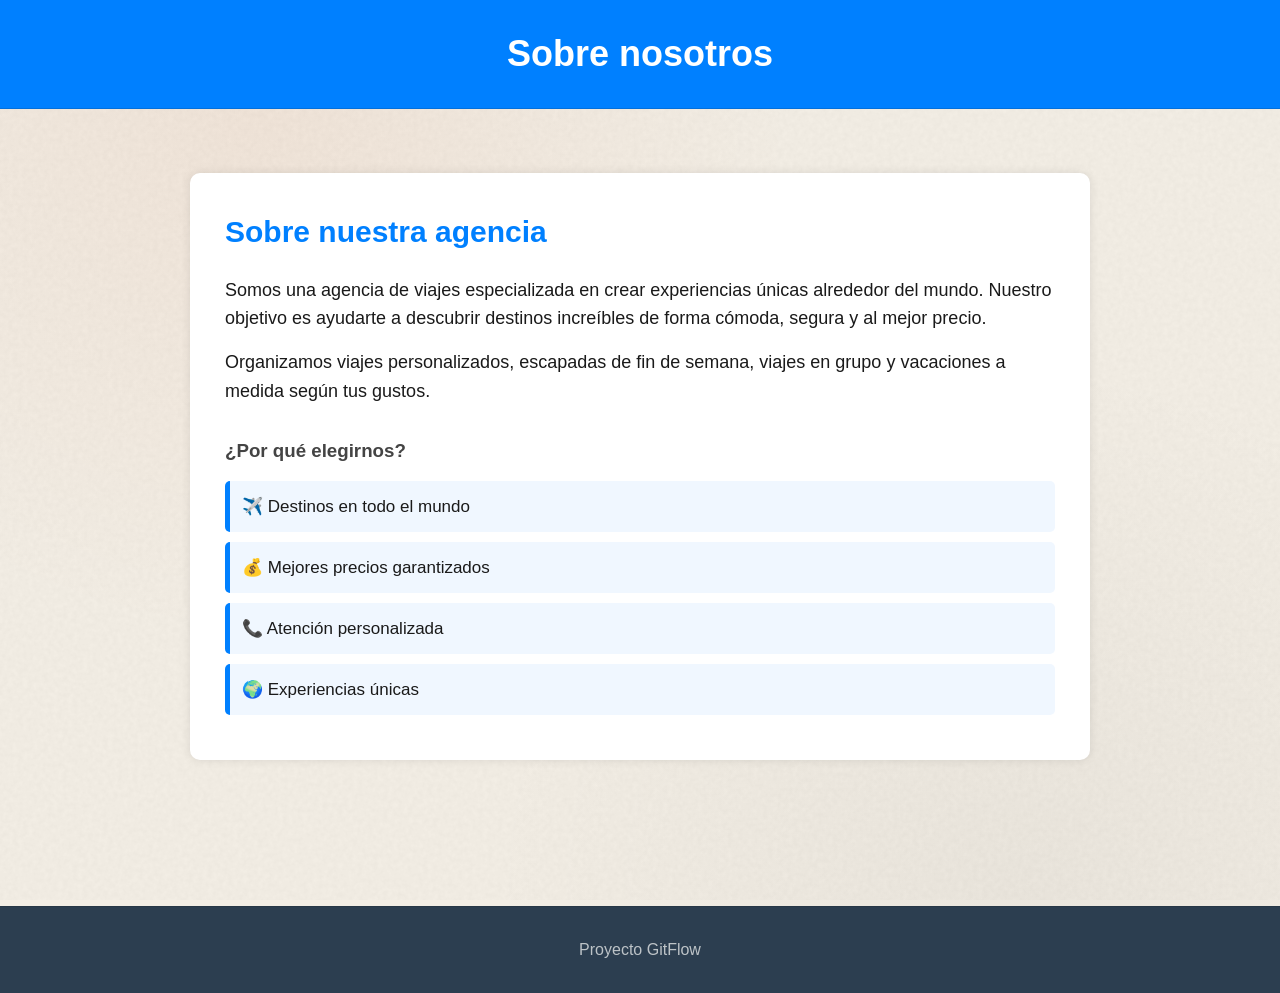
<file: about.html>
<!DOCTYPE html>
<html lang="es">
<head>
    <meta charset="UTF-8">
    <title>Sobre nosotros</title>
    <link rel="stylesheet" href="estilos.css">
</head>

<body>

<header>
    <h1>Sobre nosotros</h1>
</header>

<main>
    <section class="about">

        <h2>Sobre nuestra agencia</h2>

        <p>
            Somos una agencia de viajes especializada en crear experiencias únicas
            alrededor del mundo. Nuestro objetivo es ayudarte a descubrir destinos
            increíbles de forma cómoda, segura y al mejor precio.
        </p>

        <p>
            Organizamos viajes personalizados, escapadas de fin de semana,
            viajes en grupo y vacaciones a medida según tus gustos.
        </p>

        <h3>¿Por qué elegirnos?</h3>

        <ul>
            <li>✈️ Destinos en todo el mundo</li>
            <li>💰 Mejores precios garantizados</li>
            <li>📞 Atención personalizada</li>
            <li>🌍 Experiencias únicas</li>
        </ul>

    </section>
</main>

<footer>
    <p>Proyecto GitFlow</p>
</footer>

</body>
</html>
</file>
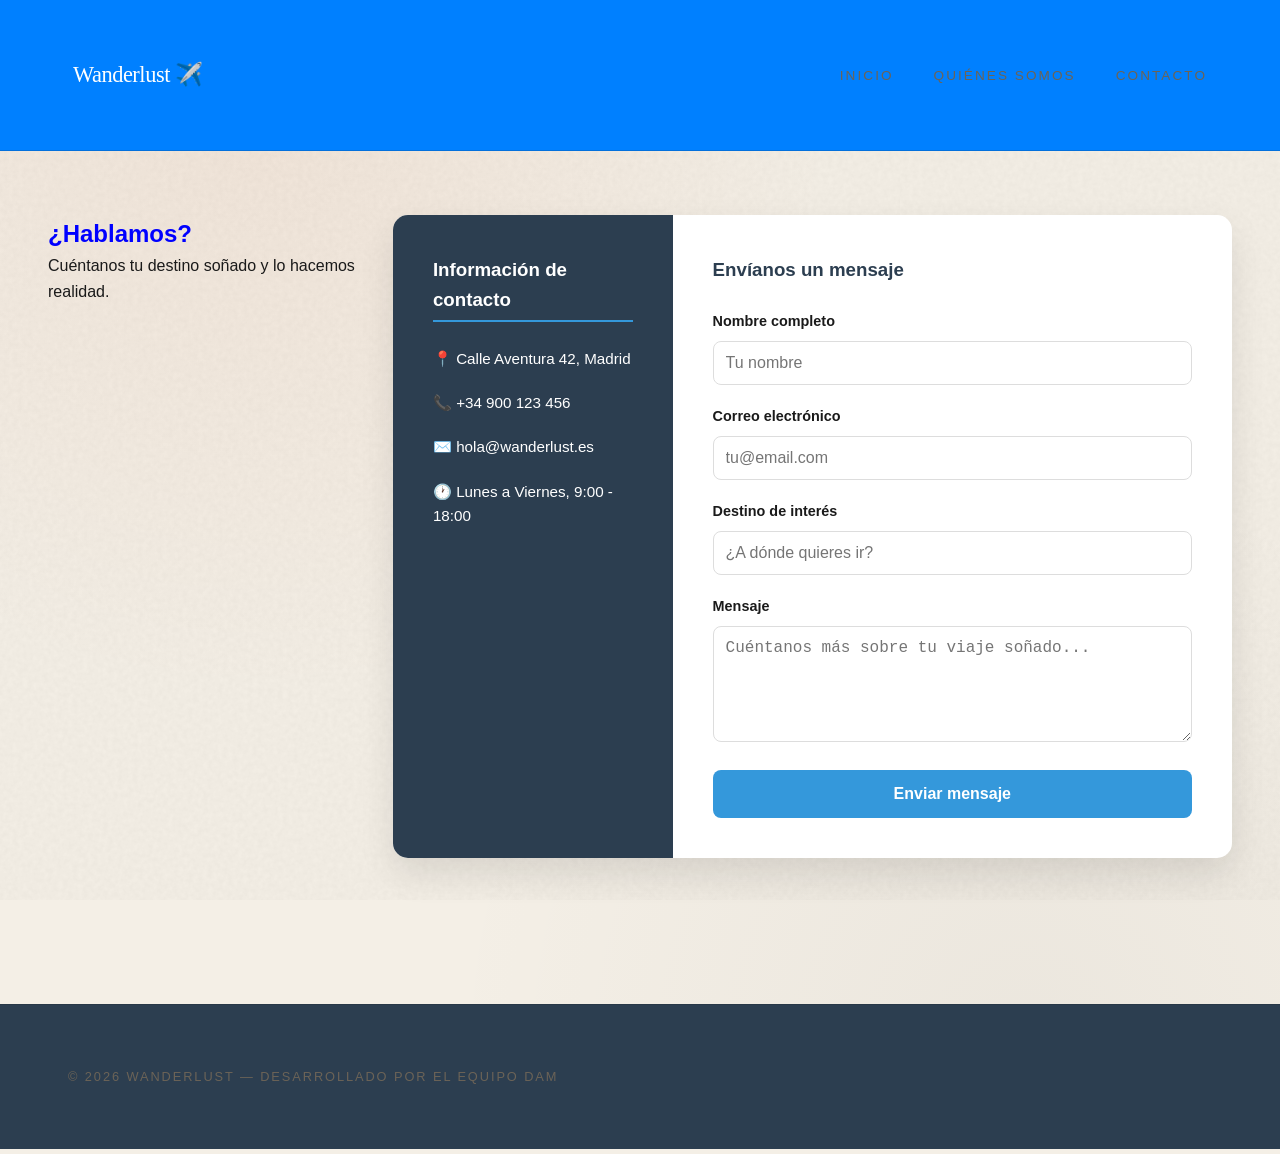
<file: formulario.html>
<!DOCTYPE html>
<html lang="es">
<head>
  <meta charset="UTF-8">
  <meta name="viewport" content="width=device-width, initial-scale=1.0">
  <title>Contacto | Wanderlust</title>
  <link rel="stylesheet" href="estilos.css">
</head>
<body>

  <header>
    <div class="header-contenido">
      <h1 class="logo">Wanderlust ✈️</h1>
      <nav>
        <ul>
          <li><a href="index.html">Inicio</a></li>
          <li><a href="about.html">Quiénes somos</a></li>
          <li><a href="contacto.html">Contacto</a></li>
        </ul>
      </nav>
    </div>
  </header>

  <main>
    <section class="contacto-hero">
      <h2>¿Hablamos?</h2>
      <p>Cuéntanos tu destino soñado y lo hacemos realidad.</p>
    </section>

    <section class="contacto-form">
      <div class="form-contenido">
        <div class="form-info">
          <h3>Información de contacto</h3>
          <p>📍 Calle Aventura 42, Madrid</p>
          <p>📞 +34 900 123 456</p>
          <p>✉️ hola@wanderlust.es</p>
          <p>🕐 Lunes a Viernes, 9:00 - 18:00</p>
        </div>

        <div class="form-campos">
          <h3>Envíanos un mensaje</h3>
          <div class="campo">
            <label for="nombre">Nombre completo</label>
            <input type="text" id="nombre" name="nombre" placeholder="Tu nombre">
          </div>
          <div class="campo">
            <label for="email">Correo electrónico</label>
            <input type="email" id="email" name="email" placeholder="tu@email.com">
          </div>
          <div class="campo">
            <label for="destino">Destino de interés</label>
            <input type="text" id="destino" name="destino" placeholder="¿A dónde quieres ir?">
          </div>
          <div class="campo">
            <label for="mensaje">Mensaje</label>
            <textarea id="mensaje" name="mensaje" rows="5" placeholder="Cuéntanos más sobre tu viaje soñado..."></textarea>
          </div>
          <button type="button" class="btn-enviar">Enviar mensaje</button>
        </div>
      </div>
    </section>
  </main>

  <footer>
    <div class="footer-contenido">
      <p>&copy; 2026 Wanderlust &mdash; Desarrollado por el Equipo DAM</p>
    </div>
  </footer>

</body>
</html>
</file>
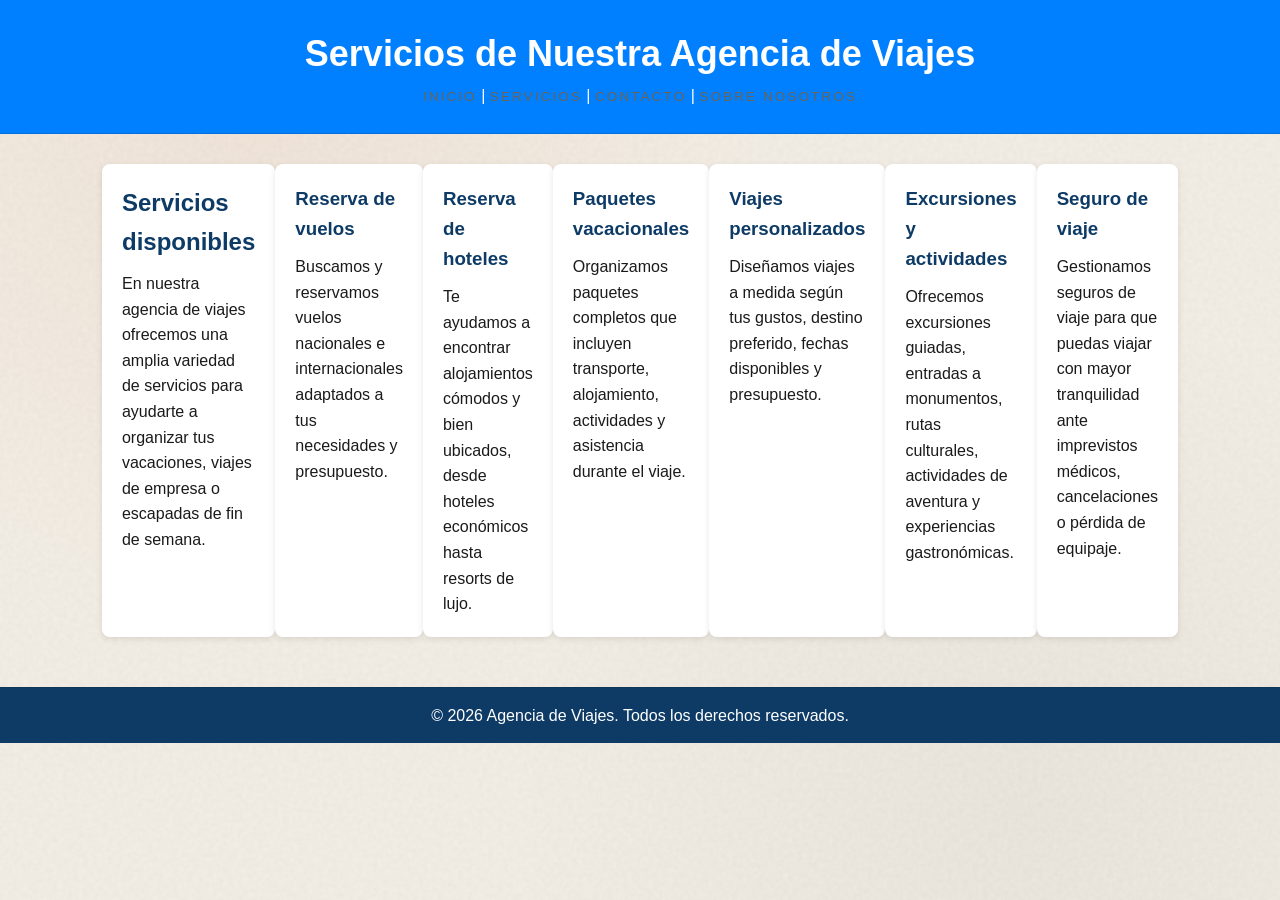
<file: servicios.html>
<!DOCTYPE html>
<html lang="es">
<head>
    <meta charset="UTF-8">
    <meta name="viewport" content="width=device-width, initial-scale=1.0">
    <title>Página de Servicios</title>
    <link rel="stylesheet" href="estilos.css">
</head>
<body class="servicios">

    <header>
        <h1>Servicios de Nuestra Agencia de Viajes</h1>

        <nav>
            <a href="index.html">Inicio</a> |
            <a href="servicios.html">Servicios</a> |
            <a href="contacto.html">Contacto</a> |
            <a href="about.html">Sobre nosotros</a>
        </nav>
    </header>

    <main>
        <section>
            <h2>Servicios disponibles</h2>
            <p>
                En nuestra agencia de viajes ofrecemos una amplia variedad de servicios
                para ayudarte a organizar tus vacaciones, viajes de empresa o escapadas
                de fin de semana.
            </p>
        </section>

        <section>
            <h3>Reserva de vuelos</h3>
            <p>
                Buscamos y reservamos vuelos nacionales e internacionales adaptados
                a tus necesidades y presupuesto.
            </p>
        </section>

        <section>
            <h3>Reserva de hoteles</h3>
            <p>
                Te ayudamos a encontrar alojamientos cómodos y bien ubicados,
                desde hoteles económicos hasta resorts de lujo.
            </p>
        </section>

        <section>
            <h3>Paquetes vacacionales</h3>
            <p>
                Organizamos paquetes completos que incluyen transporte, alojamiento,
                actividades y asistencia durante el viaje.
            </p>
        </section>

        <section>
            <h3>Viajes personalizados</h3>
            <p>
                Diseñamos viajes a medida según tus gustos, destino preferido,
                fechas disponibles y presupuesto.
            </p>
        </section>

        <section>
            <h3>Excursiones y actividades</h3>
            <p>
                Ofrecemos excursiones guiadas, entradas a monumentos, rutas culturales,
                actividades de aventura y experiencias gastronómicas.
            </p>
        </section>

        <section>
            <h3>Seguro de viaje</h3>
            <p>
                Gestionamos seguros de viaje para que puedas viajar con mayor tranquilidad
                ante imprevistos médicos, cancelaciones o pérdida de equipaje.
            </p>
        </section>
    </main>

    <footer>
        <p>&copy; 2026 Agencia de Viajes. Todos los derechos reservados.</p>
    </footer>

</body>
</html>
</file>
<file: estilos.css>
/* ================================================================
   estilos.css — Hoja de estilos compartida del proyecto
   ================================================================
   INSTRUCCIONES:
   - Este fichero es COMÚN a todas las páginas del proyecto.
   - Todos los miembros del equipo añadirán sus estilos aquí.
   - Marcad cada sección con comentarios para tener un código organizado. 
   Por ejemplo como sigue a continuación, pero se puede modificar para adaptarse
   a vuestras necesidades
   ================================================================ */
/* ----------------------------------------------------------------
   1. ESTILOS GENERALES
   ---------------------------------------------------------------- */

/* TODO: Añadir estilos generales (fuente, colores base, márgenes...) */


/* ----------------------------------------------------------------
   2. CABECERA Y NAVEGACIÓN 
   ---------------------------------------------------------------- */

/* ----------------------------------------------------------------
   3. PIE DE PÁGINA (footer)
   ---------------------------------------------------------------- */


/* ----------------------------------------------------------------
   6. ESTILOS ESPECÍFICOS DE CADA PÁGINA
      (añadir una subsección por cada página del equipo)
   ---------------------------------------------------------------- */

/* --- Página: index.html --- */


/* --- Página: servicios.html --- */


.servicios main {
    flex: 1;
    padding: 30px;
    max-width: 1000px;
    margin: auto;
}

.servicios section {
    background-color: white;
    margin-bottom: 20px;
    padding: 20px;
    border-radius: 8px;
    box-shadow: 0 2px 6px rgba(0,0,0,0.1);
}

.servicios section h2,
.servicios section h3 {
    color: #0d3b66;
    margin-bottom: 10px;
}

.servicios section:hover {
    transform: translateY(-3px);
    transition: 0.2s;
}

.servicios footer {
    background-color: #0d3b66;
    color: white;
    text-align: center;
    padding: 15px;
    margin-top: auto;
}

@media (max-width: 768px) {
    .servicios main {
        padding: 15px;
    }

    .servicios nav a {
        display: block;
        margin: 5px 0;
    }
}

/* --- Página:  about.html --- */

/* RESET */
*{
    margin: 0;
    padding: 0;
    box-sizing: border-box;
}

/* BODY */
body{
    font-family: Arial, sans-serif;
    background-color: #f4f4f4;
    color: #333;
    line-height: 1.6;
}

/* HEADER */
header{
    background-color: #0080ff;
    color: white;
    text-align: center;
    padding: 25px;
}

header h1{
    font-size: 36px;
}

/* CONTENIDO */
main{
    display: flex;
    justify-content: center;
    padding: 40px 20px;
}

.about{
    background-color: white;
    max-width: 900px;
    padding: 35px;
    border-radius: 10px;
    box-shadow: 0 0 10px rgba(0,0,0,0.1);
}

/* TITULOS */
.about h2{
    color: #0080ff;
    margin-bottom: 20px;
    font-size: 30px;
}

.about h3{
    margin-top: 30px;
    margin-bottom: 15px;
    color: #444;
}

/* PARRAFOS */
.about p{
    margin-bottom: 15px;
    font-size: 18px;
}

/* LISTA */
.about ul{
    list-style: none;
    margin-top: 10px;
}

.about li{
    background-color: #f0f7ff;
    margin-bottom: 10px;
    padding: 12px;
    border-left: 5px solid #0080ff;
    border-radius: 5px;
    font-size: 17px;
}

/* FOOTER */
footer{
    background-color: #222;
    color: white;
    text-align: center;
    padding: 15px;
    margin-top: 30px;
}

/* formulario */

.formulario-form {
    max-width: 1000px;
    margin: -50px auto 50px; /* Sube un poco para solapar el hero */
    padding: 0 20px;
}

.form-contenido {
    display: grid;
    grid-template-columns: 1fr 2fr;
    background: white;
    border-radius: 15px;
    overflow: hidden;
    box-shadow: 0 15px 35px rgba(0,0,0,0.1);
}

/* Info lateral */
.form-info {
    background-color: #2c3e50;
    color: white;
    padding: 40px;
}

.form-info h3 {
    margin-bottom: 25px;
    border-bottom: 2px solid #3498db;
    display: inline-block;
    padding-bottom: 5px;
}

.form-info p {
    margin-bottom: 20px;
    font-size: 0.95rem;
}

/* Campos de entrada */
.form-campos {
    padding: 40px;
}

.form-campos h3 {
    margin-bottom: 25px;
    color: #2c3e50;
}

.campo {
    margin-bottom: 20px;
}

.campo label {
    display: block;
    margin-bottom: 8px;
    font-weight: 600;
    font-size: 0.9rem;
}

.campo input, .campo textarea {
    width: 100%;
    padding: 12px;
    border: 1px solid #ddd;
    border-radius: 8px;
    font-size: 1rem;
    transition: border-color 0.3s;
}

.campo input:focus, .campo textarea:focus {
    outline: none;
    border-color: #3498db;
}

/* Botón */
.btn-enviar {
    background-color: #3498db;
    color: white;
    border: none;
    padding: 15px 30px;
    border-radius: 8px;
    font-size: 1rem;
    font-weight: bold;
    cursor: pointer;
    width: 100%;
    transition: background 0.3s;
}

.btn-enviar:hover {
    background-color: #2980b9;
}

/* --- Footer --- */
footer {
    background-color: #2c3e50;
    color: #bdc3c7;
    text-align: center;
    padding: 30px 20px;
    margin-top: 50px;
}

/* --- Responsivo (Móviles) --- */
@media (max-width: 768px) {
    .form-contenido {
        grid-template-columns: 1fr;
    }
    
    .header-contenido {
        flex-direction: column;
        gap: 15px;
    }

    nav ul li {
        margin: 0 10px;
    }

    .contacto-hero h2 {
        font-size: 2rem;
    }
}
/* --- Página: contacto.html --- */

h2 {
  color: blue;
}

/* ============================================================
   HORIZONTE VIAJES — estilos.css
   Hoja de estilos compartida del proyecto
   ============================================================ */
 
:root {
  --bg: #f4efe6;
  --ink: #1a1a1a;
  --muted: #6b6357;
  --accent: #c2410c;
  --line: rgba(26, 26, 26, 0.15);
}
 
* {
  margin: 0;
  padding: 0;
  box-sizing: border-box;
}
 
body {
  font-family: 'Inter Tight', sans-serif;
  background: var(--bg);
  color: var(--ink);
  min-height: 100vh;
  overflow-x: hidden;
  background-image:
    radial-gradient(circle at 20% 10%, rgba(194, 65, 12, 0.06) 0%, transparent 40%),
    radial-gradient(circle at 80% 90%, rgba(26, 26, 26, 0.04) 0%, transparent 40%);
}
 
/* Capa de grano sutil sobre toda la página */
body::before {
  content: '';
  position: fixed;
  inset: 0;
  pointer-events: none;
  opacity: 0.4;
  z-index: 1;
  background-image: url("data:image/svg+xml,%3Csvg viewBox='0 0 200 200' xmlns='http://www.w3.org/2000/svg'%3E%3Cfilter id='n'%3E%3CfeTurbulence type='fractalNoise' baseFrequency='0.9' numOctaves='3'/%3E%3CfeColorMatrix values='0 0 0 0 0 0 0 0 0 0 0 0 0 0 0 0 0 0 0.08 0'/%3E%3C/filter%3E%3Crect width='100%25' height='100%25' filter='url(%23n)'/%3E%3C/svg%3E");
}
 
/* ============================================================
   CABECERA
   ============================================================ */
header {
  position: relative;
  z-index: 2;
  border-bottom: 1px solid var(--line);
}
 
.header-contenido {
  padding: 2rem 3rem;
  display: flex;
  justify-content: space-between;
  align-items: center;
  max-width: 1400px;
  margin: 0 auto;
  width: 100%;
}
 
.logo {
  font-family: 'Fraunces', serif;
  font-weight: 500;
  font-size: 1.4rem;
  letter-spacing: -0.02em;
}
 
.logo span {
  color: var(--accent);
}
 
.logo em {
  font-style: italic;
  font-weight: 400;
}
 
nav ul {
  display: flex;
  gap: 2.5rem;
  list-style: none;
}
 
nav a {
  font-size: 0.85rem;
  text-transform: uppercase;
  letter-spacing: 0.15em;
  color: var(--muted);
  text-decoration: none;
  transition: color 0.3s;
}
 
nav a:hover {
  color: var(--accent);
}
 
/* ============================================================
   CONTENIDO PRINCIPAL
   ============================================================ */
main {
  position: relative;
  z-index: 2;
  padding: 4rem 3rem 6rem;
  max-width: 1400px;
  margin: 0 auto;
}
 
/* Sección de bienvenida (hero) */
.bienvenida {
  text-align: center;
  margin-bottom: 5rem;
  animation: fadeUp 1s ease-out;
}
 
.eyebrow {
  font-size: 0.8rem;
  text-transform: uppercase;
  letter-spacing: 0.3em;
  color: var(--accent);
  margin-bottom: 1.5rem;
  font-weight: 500;
}
 
.bienvenida h2 {
  font-family: 'Fraunces', serif;
  font-weight: 300;
  font-size: clamp(2.8rem, 7vw, 6rem);
  line-height: 0.95;
  letter-spacing: -0.03em;
  margin-bottom: 1.5rem;
}
 
.bienvenida h2 em {
  font-style: italic;
  font-weight: 400;
  color: var(--accent);
}
 
.subtitulo {
  font-size: 1.1rem;
  color: var(--muted);
  max-width: 540px;
  margin: 0 auto;
  line-height: 1.6;
}
 
/* ============================================================
   TARJETAS / DESTINOS
   ============================================================ */
.tarjetas {
  display: grid;
  grid-template-columns: 1fr 1fr;
  gap: 2rem;
  margin-top: 4rem;
}
 
.destino {
  position: relative;
  aspect-ratio: 4 / 5;
  overflow: hidden;
  cursor: pointer;
  border-radius: 2px;
  animation: fadeUp 1s ease-out backwards;
}
 
.destino:nth-child(1) { animation-delay: 0.2s; }
.destino:nth-child(2) { animation-delay: 0.4s; }
 
.destino img {
  position: absolute;
  inset: 0;
  width: 100%;
  height: 100%;
  object-fit: cover;
  transition: transform 1.2s cubic-bezier(0.2, 0.8, 0.2, 1);
}
 
.destino:hover img {
  transform: scale(1.08);
}
 
.destino::after {
  content: '';
  position: absolute;
  inset: 0;
  background: linear-gradient(to top, rgba(0, 0, 0, 0.75) 0%, rgba(0, 0, 0, 0.15) 50%, transparent 100%);
  pointer-events: none;
}
 
.destino-info {
  position: absolute;
  bottom: 0;
  left: 0;
  right: 0;
  padding: 2.5rem;
  color: white;
  z-index: 2;
  display: flex;
  justify-content: space-between;
  align-items: flex-end;
}
 
.destino-texto .numero {
  font-family: 'Fraunces', serif;
  font-style: italic;
  font-size: 0.9rem;
  opacity: 0.7;
  margin-bottom: 0.5rem;
  display: block;
}
 
.destino-texto h3 {
  font-family: 'Fraunces', serif;
  font-weight: 400;
  font-size: 2.8rem;
  letter-spacing: -0.02em;
  line-height: 1;
  margin-bottom: 0.5rem;
}
 
.destino-texto .ubicacion {
  font-size: 0.85rem;
  text-transform: uppercase;
  letter-spacing: 0.2em;
  opacity: 0.85;
}
 
.flecha {
  width: 48px;
  height: 48px;
  border: 1px solid rgba(255, 255, 255, 0.5);
  border-radius: 50%;
  display: flex;
  align-items: center;
  justify-content: center;
  transition: all 0.4s;
  flex-shrink: 0;
}
 
.destino:hover .flecha {
  background: var(--accent);
  border-color: var(--accent);
  transform: rotate(-45deg);
}
 
.flecha svg {
  width: 18px;
  height: 18px;
  stroke: white;
}
 
/* ============================================================
   PIE DE PÁGINA
   ============================================================ */
footer {
  position: relative;
  z-index: 2;
  border-top: 1px solid var(--line);
}
 
.footer-contenido {
  padding: 2rem 3rem;
  max-width: 1400px;
  margin: 0 auto;
  display: flex;
  justify-content: space-between;
  font-size: 0.8rem;
  color: var(--muted);
  text-transform: uppercase;
  letter-spacing: 0.15em;
}
 
/* ============================================================
   ANIMACIONES
   ============================================================ */
@keyframes fadeUp {
  from { opacity: 0; transform: translateY(30px); }
  to   { opacity: 1; transform: translateY(0); }
}
 
/* ============================================================
   RESPONSIVE — móvil y tablets pequeñas
   ============================================================ */
@media (max-width: 768px) {
  .header-contenido { padding: 1.5rem; }
  nav { display: none; }
  main { padding: 2rem 1.5rem 4rem; }
  .tarjetas { grid-template-columns: 1fr; gap: 1.5rem; }
  .destino-info { padding: 1.5rem; }
  .destino-texto h3 { font-size: 2rem; }
  .footer-contenido {
    padding: 1.5rem;
    flex-direction: column;
    gap: 0.5rem;
    text-align: center;
  }
}
</file>
